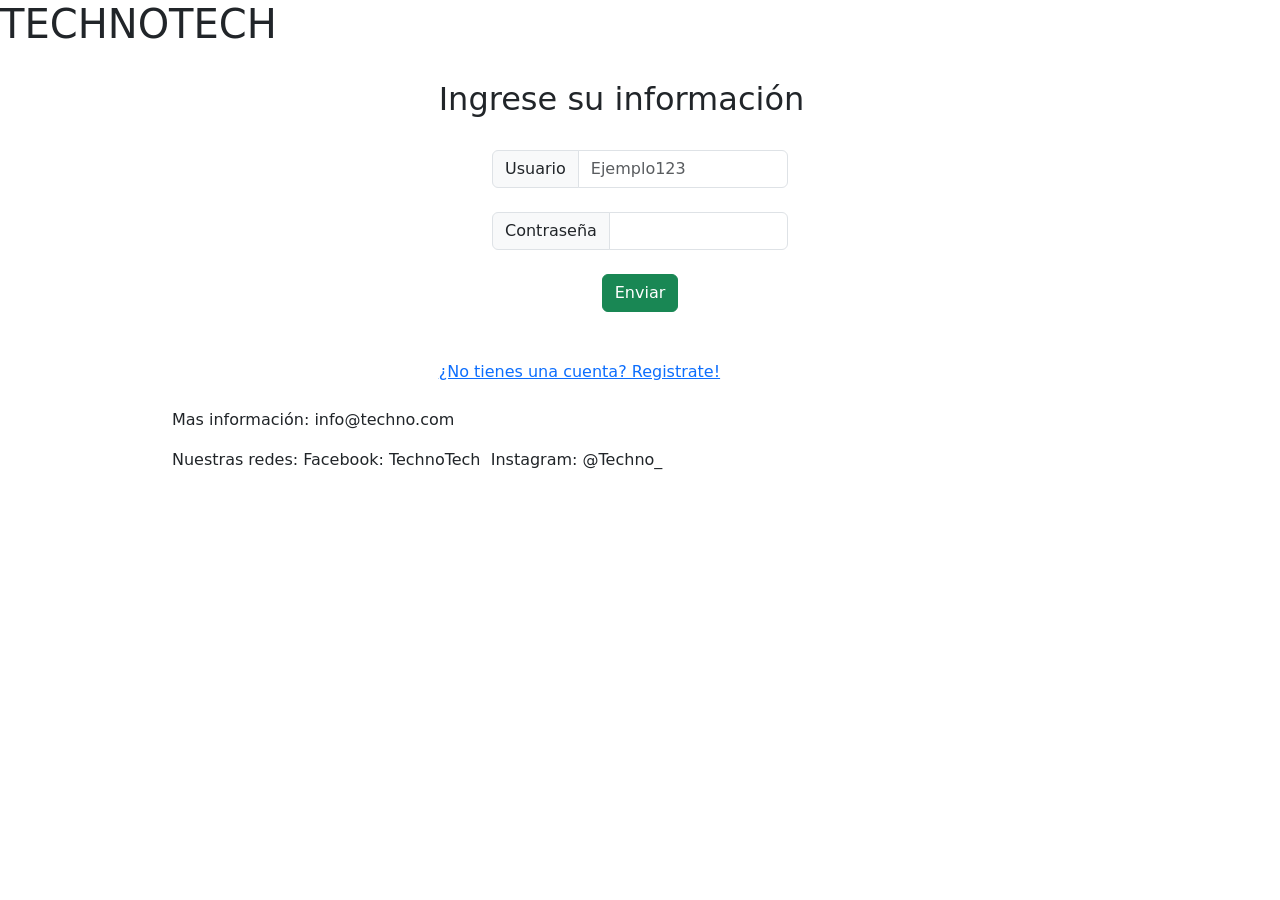
<file: src/main/resources/templates/index.html>
<!DOCTYPE html>
<html>
    <head>
        <!-- Latest compiled and minified CSS -->
        <link href="https://cdn.jsdelivr.net/npm/bootstrap@5.3.1/dist/css/bootstrap.min.css" rel="stylesheet">

        <!-- Latest compiled JavaScript -->
        <script src="https://cdn.jsdelivr.net/npm/bootstrap@5.3.1/dist/js/bootstrap.bundle.min.js"></script>
        
        <title>Inicio</title>
        <meta charset="UTF-8">
        <meta name="viewport" content="width=device-width, initial-scale=1.0">
        <link rel="stylesheet" th:href="@{/styles/styles.css}">
    </head>
    <body class="CuerpInd">
        <div class="TitInd">
            <h1>TECHNOTECH</h1>
        </div>
        <br>
        <h2 class="IngInfo container-fluid col-lg-4 col-sm-9 pl-0">Ingrese su información</h2>
        <br>
        <form class="container-fluid col-lg-3 col-sm-5 pl-0">
            <div class="input-group">
                <span class="input-group-text">Usuario</span>
                <input type="text" class="form-control" placeholder="Ejemplo123">
            </div>
            <br>
            <div class="input-group">
                <span class="input-group-text">Contraseña</span>
                <input type="text" class="form-control" placeholder="">
            </div>
        </form>
        <br>
        <div class="d-flex justify-content-center">
            <button type="button" class="btn btn-success">Enviar</button>
        </div>
        <br><br>
        <div class="container-fluid col-lg-4 col-sm-9 pl-0">
            <a class="RegInd" href="registro">¿No tienes una cuenta? Registrate!</a>
        </div>
        <footer>
            <br>
            <div class="footer container-fluid col-lg-9 pl-0">
                <p>Mas información: info@techno.com</p>
                <p>Nuestras redes: Facebook: TechnoTech&nbsp;&nbsp;Instagram: @Techno_</p>
            </div>
        </footer>
    </body>
</html>
</file>
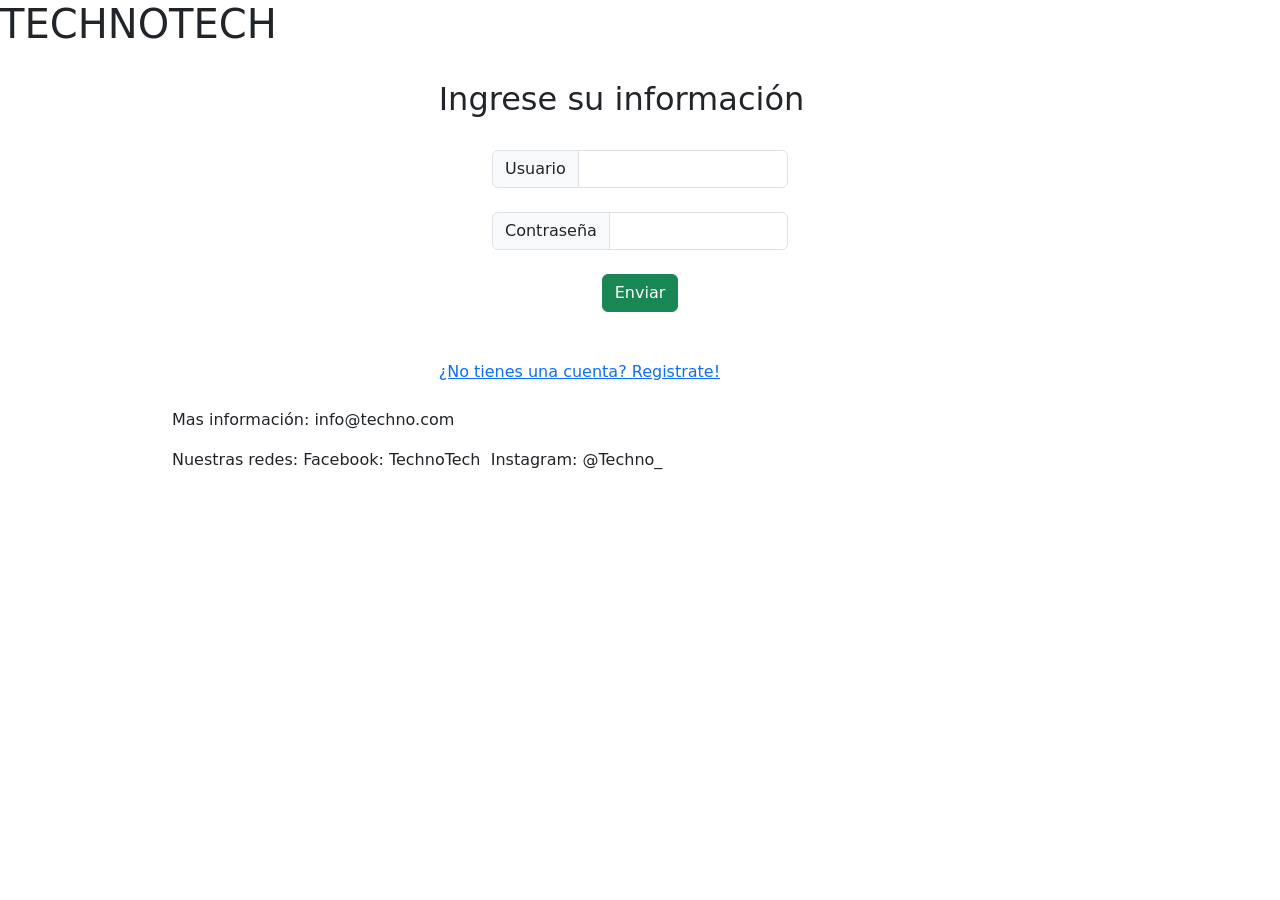
<file: src/main/resources/templates/login.html>
<!DOCTYPE html>
<html>
    <head>
        <!-- Latest compiled and minified CSS -->
        <link href="https://cdn.jsdelivr.net/npm/bootstrap@5.3.1/dist/css/bootstrap.min.css" rel="stylesheet">

        <!-- Latest compiled JavaScript -->
        <script src="https://cdn.jsdelivr.net/npm/bootstrap@5.3.1/dist/js/bootstrap.bundle.min.js"></script>

        <title>Inicio</title>
        <meta charset="UTF-8">
        <meta name="viewport" content="width=device-width, initial-scale=1.0">
        <link rel="stylesheet" th:href="@{/styles/styles.css}">
    </head>
    <body class="CuerpInd">
        <div class="TitInd">
            <h1>TECHNOTECH</h1>
        </div>
        <br>
        <h2 class="IngInfo container-fluid col-lg-4 col-sm-9 pl-0">Ingrese su información</h2>
        <br>
        <form th:action="@{/}" method="post" class="container-fluid col-lg-3 col-sm-5 pl-0">
            <div class="input-group">
                <span class="input-group-text">Usuario</span>
                <input type="text" class="form-control" name="username">
            </div>
            <br>
            <div class="input-group">
                <span class="input-group-text">Contraseña</span>
                <input type="text" class="form-control" name="contraseniaUsr">
            </div>
            <br>
            <div class="d-flex justify-content-center">
                <button type="submit" class="btn btn-success">Enviar</button>
            </div>
        </form>
        <br><br>
        <div class="container-fluid col-lg-4 col-sm-9 pl-0">
            <a class="RegInd" th:href="@{/registro}">¿No tienes una cuenta? Registrate!</a>
        </div>
        <footer>
            <br>
            <div class="footer container-fluid col-lg-9 pl-0">
                <p>Mas información: info@techno.com</p>
                <p>Nuestras redes: Facebook: TechnoTech&nbsp;&nbsp;Instagram: @Techno_</p>
            </div>
        </footer>
    </body>
</html>
</file>
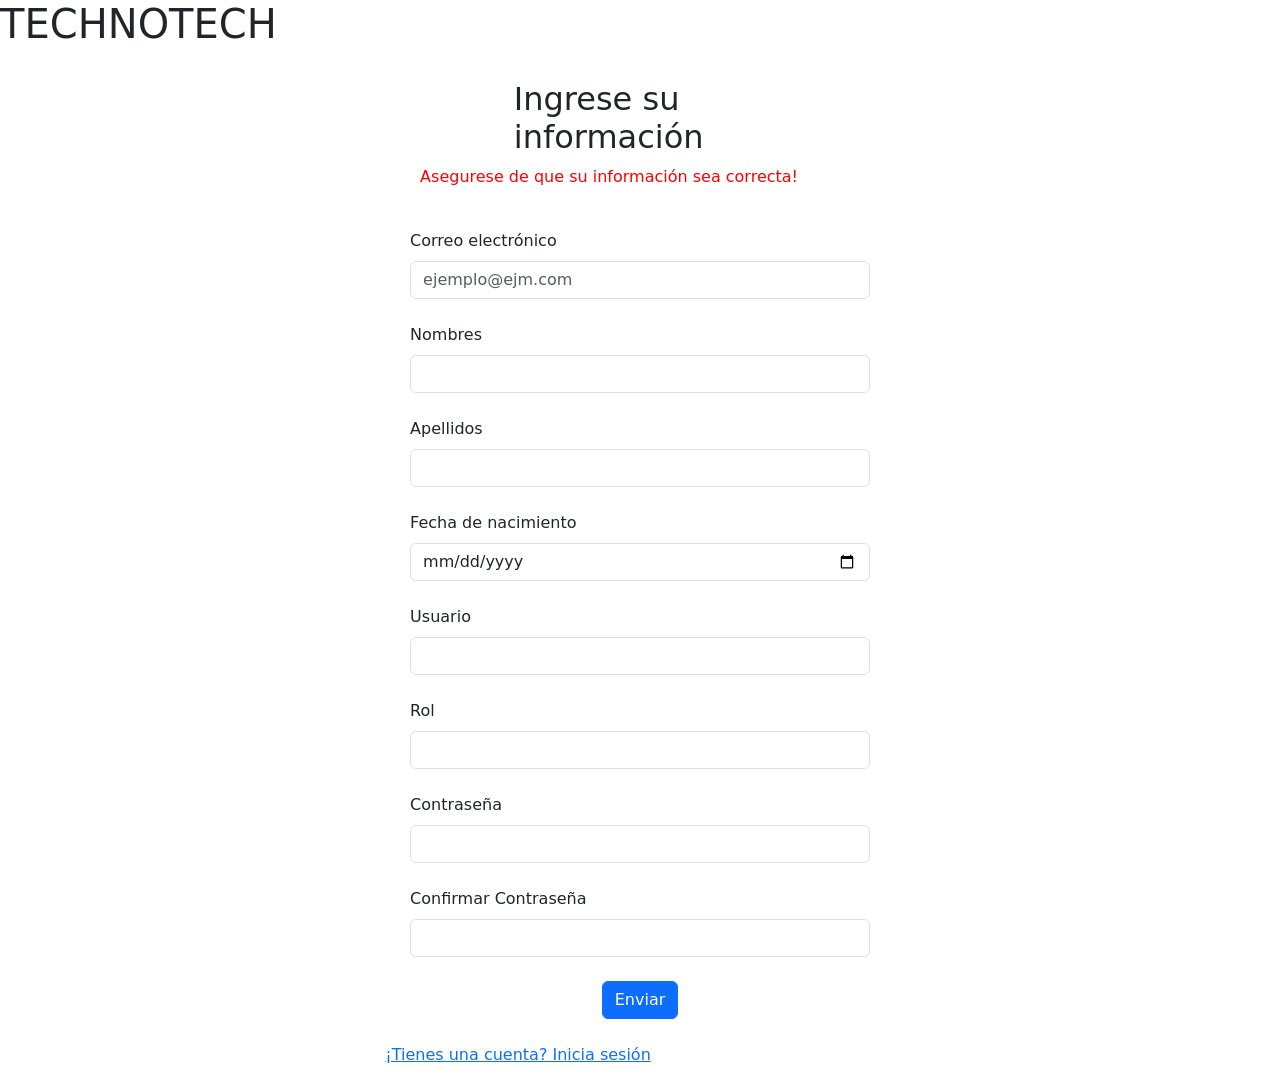
<file: src/main/resources/templates/registrarse.html>
<!DOCTYPE html>
<html>
    <head>
        <!-- Latest compiled and minified CSS -->
        <link href="https://cdn.jsdelivr.net/npm/bootstrap@5.3.1/dist/css/bootstrap.min.css" rel="stylesheet">

        <!-- Latest compiled JavaScript -->
        <script src="https://cdn.jsdelivr.net/npm/bootstrap@5.3.1/dist/js/bootstrap.bundle.min.js"></script>

        <title>Registrarse</title>
        <meta charset="UTF-8">
        <meta name="viewport" content="width=device-width, initial-scale=1.0">
        <link rel="stylesheet" th:href="@{/styles/styles.css}">
    </head>
    <body class="CuerpInd">
        <div class="TitInd">
            <h1>TECHNOTECH</h1>
        </div>
        <br>
        <section>
            <div class="container-fluid col-lg-8 col-sm-9">
                <form class="formulario" th:action="@{/registro}" method="post" th:object="${usuario}">
                    <fieldset>
                        <div class="estilo-titulo-formulario">
                            <h2 class="IngInfo container-fluid col-lg-4 pl-0">Ingrese su información</h2>
                        </div>
                        <div class="container-fluid col-lg-7">
                            <p style="padding-left: 10px; color: red;">Asegurese de que su información sea correcta!</p>
                            <div class="form-group">
                                <label for="correElec" class="form-label mt-4">Correo electrónico</label>
                                <input type="email" class="form-control" id="correElecIngr" name="correo" aria-describedby="emailHelp" placeholder="ejemplo@ejm.com" th:field="*{emailUsr}">
                            </div>
                            <div class="form-group">
                                <label for="nombresIngr" class="form-label mt-4">Nombres</label>
                                <input type="text" class="form-control" name="nombre" id="nombresIngr" th:field="*{nombreUsr}">
                            </div>
                            <div class="form-group">
                                <label for="apellidosIngr" class="form-label mt-4">Apellidos</label>
                                <input type="text" class="form-control" name="apellido" id="apellidosIngr" th:field="*{apellidoUsr}">
                            </div>
                            <div class="form-group">
                                <label for="fechNacIngr" class="form-label mt-4">Fecha de nacimiento</label>
                                <input type="date" class="form-control" name="fechNac" id="fechNacIngr" th:field="*{fecNacUsr}">
                            </div>
                            <div class="form-group">
                                <label for="usuarioIngr" class="form-label mt-4">Usuario</label>
                                <input type="text" class="form-control" name="usuario" id="usuarioIngr" th:field="*{username}">
                            </div>
                            <div class="form-group">
                                <label for="rolIngr" class="form-label mt-4">Rol</label>
                                <input type="text" class="form-control" name="rol" id="rolIngr" th:field="*{rolUsr}">
                            </div>
                            <div class="form-group">
                                <label for="passIngr" class="form-label mt-4">Contraseña</label>
                                <input type="text" class="form-control" name="password" id="passIngr" th:field="*{contraseniaUsr}">
                            </div>
                            <div class="form-group">
                                <label for="passConfIngr" class="form-label mt-4">Confirmar Contraseña</label>
                                <input type="text" class="form-control" name="passConf" id="passConfIngr">
                            </div>
                            <br>
                            <div class="d-flex justify-content-center">
                                <button type="submit" class="btn btn-primary" id="btn-enviar">Enviar</button>
                            </div>
                        </div>
                    </fieldset>
                </form>
            </div>
            <br>
            <div class="container-fluid col-lg-5 col-sm-10 pl-0">
                <a class="RegInd" href="/">¡Tienes una cuenta? Inicia sesión</a>
            </div>
            <br>
        </section>
    </body>
</html>
</file>
